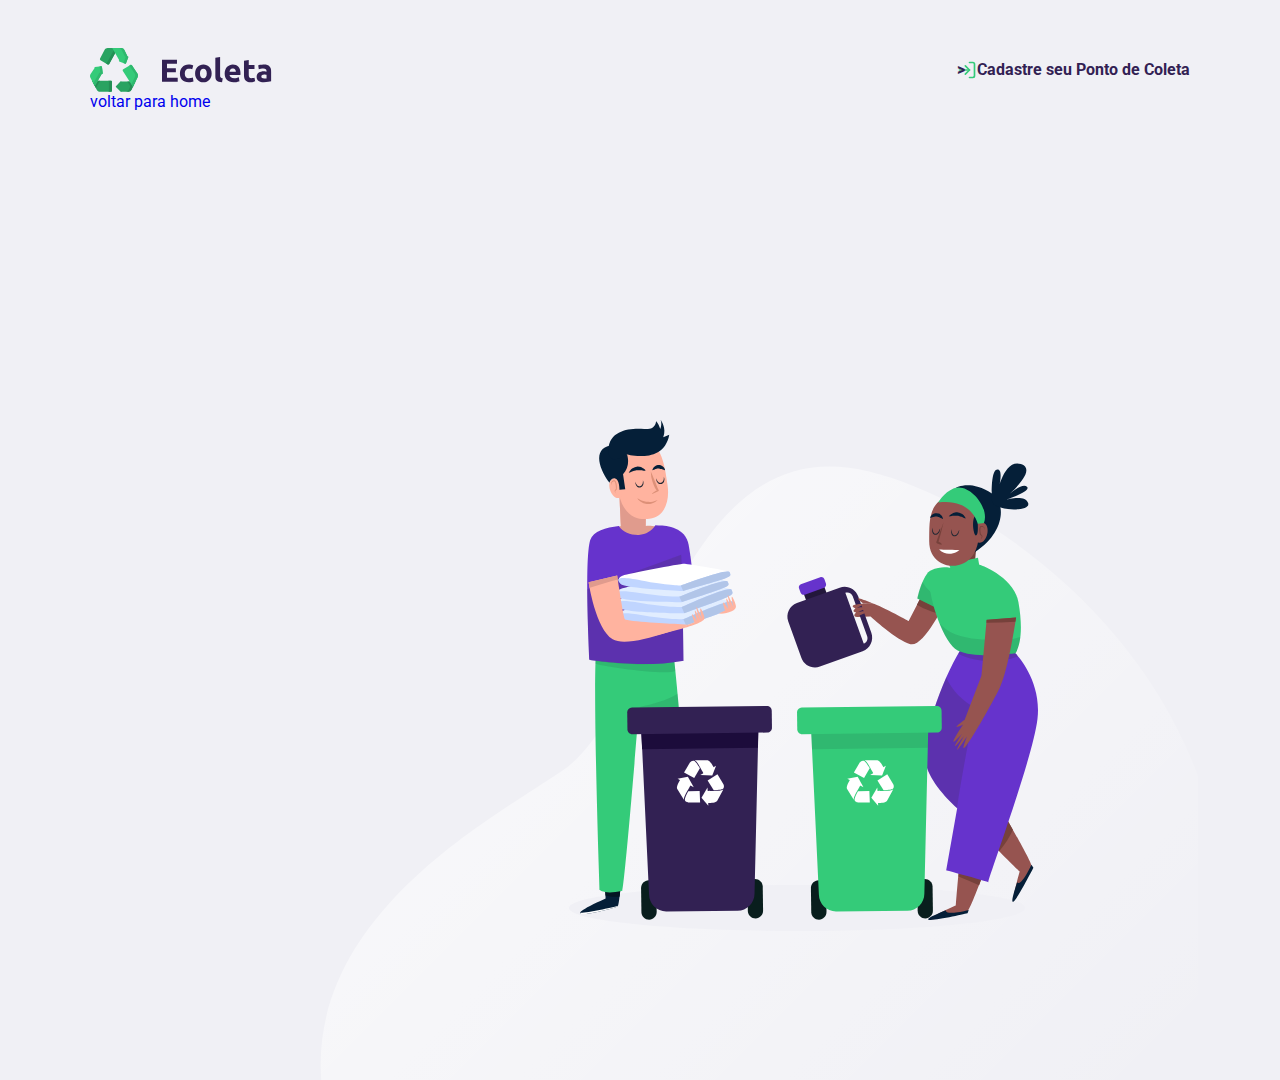
<file: Ecoleta/index.html>
<!DOCTYPE html>
<html lang="pt-br">

<head>
    <meta charset="UTF-8">
    <meta name="viewport" content="width=device-width, initial-scale=1.0">
    <link rel="stylesheet" type="text/css" href="styles/main.css">
    <link rel="stylesheet" type="text/css" href="styles/home.css">
    <link rel="stylesheet" type="text/css" href="styles/responsive.css">
    <link rel="stylesheet" type="text/css" href="styles/responsive.css">


    <title>Eletron-lixo-Ecoleta</title>

    <link href="https://fonts.googleapis.com/css2?family=Ubuntu:wght@700&display=swap" rel="stylesheet">
    <link href="https://fonts.googleapis.com/css2?family=Roboto:ital,wght@0,300;1,700&family=Ubuntu:wght@700&display=swap" rel="stylesheet">

</head>

<body>

    <div id="page-home">
        <div class="content ">

            <header>
                <img src="./icones/logo.svg" alt="logomarca"> 
                <a href="#">

                <span> ></span>
                Cadastre seu Ponto de Coleta </a>
           


            </header>

          
              
            <a href="#"><span> </span><strong></strong>voltar para home</a>

           

          


            
        </div>


    </div>



</body>

</html>
</file>
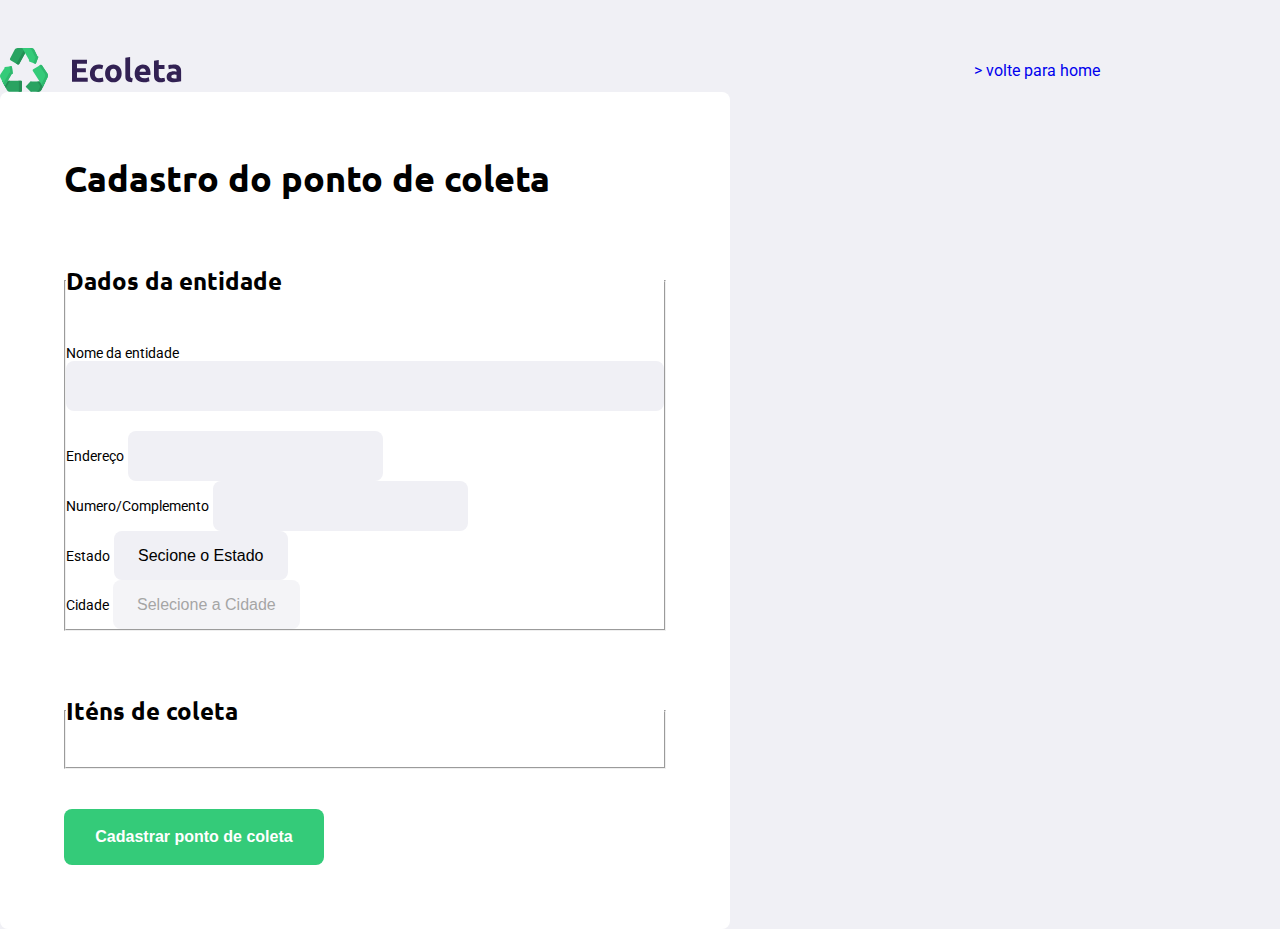
<file: Ecoleta/create.point.html>
<!DOCTYPE html>
<html lang="pt-br">

<head>
    <meta charset="UTF-8">
    <meta name="viewport" content="width=device-width, initial-scale=1.0">
   
    <title>Ponto de Coleta</title>

    <link href="https://fonts.googleapis.com/css2?family=Ubuntu:wght@700&display=swap" rel="stylesheet">
    <link href="https://fonts.googleapis.com/css2?family=Roboto:ital,wght@0,300;1,700&family=Ubuntu:wght@700&display=swap" rel="stylesheet">
    <link rel="stylesheet" type="text/css" href="styles/main.css">
    <link rel="stylesheet" type="text/css" href="styles/home.css">
    <link rel="stylesheet" type="text/css" href="styles/responsive.css">
    <link rel="stylesheet" type="text/css" href="styles/create.point.css">

</head>

<body>

    <div id="page-create-point">
         
            <header>
                <img src="./icones/logo.svg" alt="logomarca"> 
                <a href="#">

                <span> ></span>
                volte para home</a>
           

            </header>

            <form action="">

                <h1>Cadastro do ponto de coleta</h1>

                <fieldset>
                    <legend>
                        <h2>Dados da entidade</h2>
                    </legend>

                    <div class="field">
                        <label for="name"> Nome da entidade</label>
                        <input type="text" name=" name">
                    </div>

                    <div class="field-group">
                        <div class="filder">
                            <label for="address"> Endereço</label>
                            <input type="text" name="address">
                        
                        
                       </div> 
                 </div>

                    <div class="field-group">
                       <div class="filder">
                           <label for="address2">Numero/Complemento</label>
                            <input type="text" name="address2">

                      </div>
                 </div>

                    <div class="filder">
                        <label for="state">Estado</label>
                        <select name="uf">
                            <option value=""> Secione o Estado</option>

                        </select>

                    </div>
                       
                        <div class="filder">
                            <label for="City">Cidade</label>
                            <select name="City" disabled>
                                <option value=""> Selecione a Cidade</option>

                            </select>

                        </div>


                    

                </fieldset>










                <fieldset>
                     <legend>
                         <h2>Iténs de coleta</h2>
                     </legend>

                </fieldset>

                <button type="submit"> Cadastrar ponto de coleta</button>
            </form>

                 

            
       

    </div>



</body>

</html>
</file>
<file: Ecoleta/styles/main.css>
:root{
    --title-color:#322153;
    --primary-color:#34cb79
}

html{
    font-family: 'Roboto', sans-serif;
}
*{
    margin: 0;
    padding: 0;
    box-sizing: border-box;
}
body{
    background: #f0f0f5;
    -webkit-font-smoothing: antialiased;
}
a{
    text-decoration: none;
}

h1, h2, h3, h4, h5,h6{
    font-size:var(--title-color);


font-family: 'Ubuntu', sans-serif;

}
/*utilizando box-model  
todas caixas tem largura, altura */
</file>
<file: Ecoleta/styles/home.css>
#page-home{
    background:url(../icones/home-background.svg) no-repeat;
     height: 120vh;
     background-position: 25vw bottom;

}


#page-home .content{
    width: 90%;
    max-width: 1100px;
    height: 100%;
    margin:0 auto;
    display: flex;
    flex-direction: column;
    
}
 #page-home header{
     margin-top: 48px;
    display: flex;
    align-items: center;
    justify-content: space-between;
    
 }
 #page-home header a{
     display: flex;
     color:var(--title-color);
     font-weight: 700;
    
 }

 #page-home header a span{
     margin-left:16px ;
     background-image: url(../icones/log-in.svg);
     height: 20px;
     width: 20px;
 }

 #page-home main {

    max-width: 560px;
    flex: 1;
    
    display: flex;
    flex-direction: column;
    justify-content: center;
    
 }

 #page-home main h1{

    font-size: 54px;
 }
    #page-home main p{
        font-size: 24px;
        line-height: 38px;
        margin-top: 24px;
    }
    #page-home main a{
        width: 100%;
        max-width: 360px;
        height: 72px;
        border-radius: 8px;
        display: flex;
        align-items: center;
        margin-top: 40px;

        background: var(  --primary-color);
       
    }
    #page-home main a:hover{
        background-color:#2fb862;
        transition: 400ms;
    }
    #page-home main a span{
        width: 72px;
        height: 72px;
        border-top-left-radius:8px ;
        border-bottom-right-radius: 8px;
        background-color: rgba(0,0,0,0.08);
        display: flex;
        align-items: center;
        justify-content: center;

        
    }
    #page-home main a span::after{
        content: "";
        background-image: url(../icones/search.svg);
        width: 20px;
        height: 2opx;
    }
    #page-home main a{
      
        color: white;
        text-align: center;
    }
</file>
<file: Ecoleta/styles/responsive.css>
@media (max-width: 900px){
           #page-home{
            background-position-x: 70vw;

           }
        
    
    #page-home .content{
        align-items: center;
        text-align: center;
  
    }
  
    #page-home header a{
        position: absolute;
        bottom: 48px;
        left: 50%;
        transform: translateX(-50%)
    }
  
    #page-home main{
        align-items: center;
    }
  
    @media (min-width: 1700px){
        #page-home{
            background-position-x: 40vw;
        }

  
        @media (max-height: 760px ){
            #page-home {
                background-position-x: 200px;
            }
            
           

          

        }
        
    }    
     
}
</file>
<file: Ecoleta/styles/create.point.css>
#page-create-point{
    width: 90%;
    max-width: 1100px;
    margin: 0;

}
#page-create-point header {
    margin-top: 48px;

    display: flex;
    justify-content: space-between;
    align-items: center;

}
#page-create-pointer-header a{

    color: var(--title-color);
    font-weight: bold;
    text-decoration: none;

    display: flex;
    align-items: center;
}
#page-create-pointer-header a svg {
    margin-right: 16px;
    color:var(--primary-color);
    background-image: url( '../icones/arrow-left.svg');
    display: flex;
    width: 20px;
    height: 24px

}

form {
    background-color: white;
    margin-top: 80px auto;
    padding: 64px;
    border-radius: 8px;
    max-width: 730px;
    display: flex;
    flex-direction: column;
  
}

form h1{
    font-size: 36px;
}
form fieldset{
    margin-top: 64px;
    min-inline-size: auto;
    border: o;
}
 form legend{
     width: 100%;
     display: flex;
     justify-content: space-between;
     align-items: center;
     margin-bottom: 40px;

 }
 form legend h2{
     font-size: 24px;
 }

 form .field{
     flex: 1;
     display: flex;
     flex-direction: column;
     margin-bottom: 20px;

 }
 form .field-group{
     flex: 1;
     display: flex;
 }

 form input,
 form select {

     background-color: #f0f0f5;

     border:0;
     padding:16px 24px;
     font-size: 16px;
     border-radius: 8px;

 }

 form select{
     -webkit-appearance: none;
     --moz-appearanca: none;
 }
 form label{
     font-size: 14px;
     margin-top: 8px;
 }

 form .field-group .field + .field{
     margin-left: 24px;
 }

 form .field-group input + input{
     margin-left: 24px;
 }

 form button{
     width: 260px;
     height: 56px;

     background-color: var(--primary-color);
     border-radius: 8px;
     color: white;
     font-weight: bold;
     font-size: 16px;
     border: 0;
     margin-top:40px;
     transition: background-color 0.2s;
     cursor: pointer;


 }
 form button:hover{
     background-color:#2fb86e;
 }
</file>
